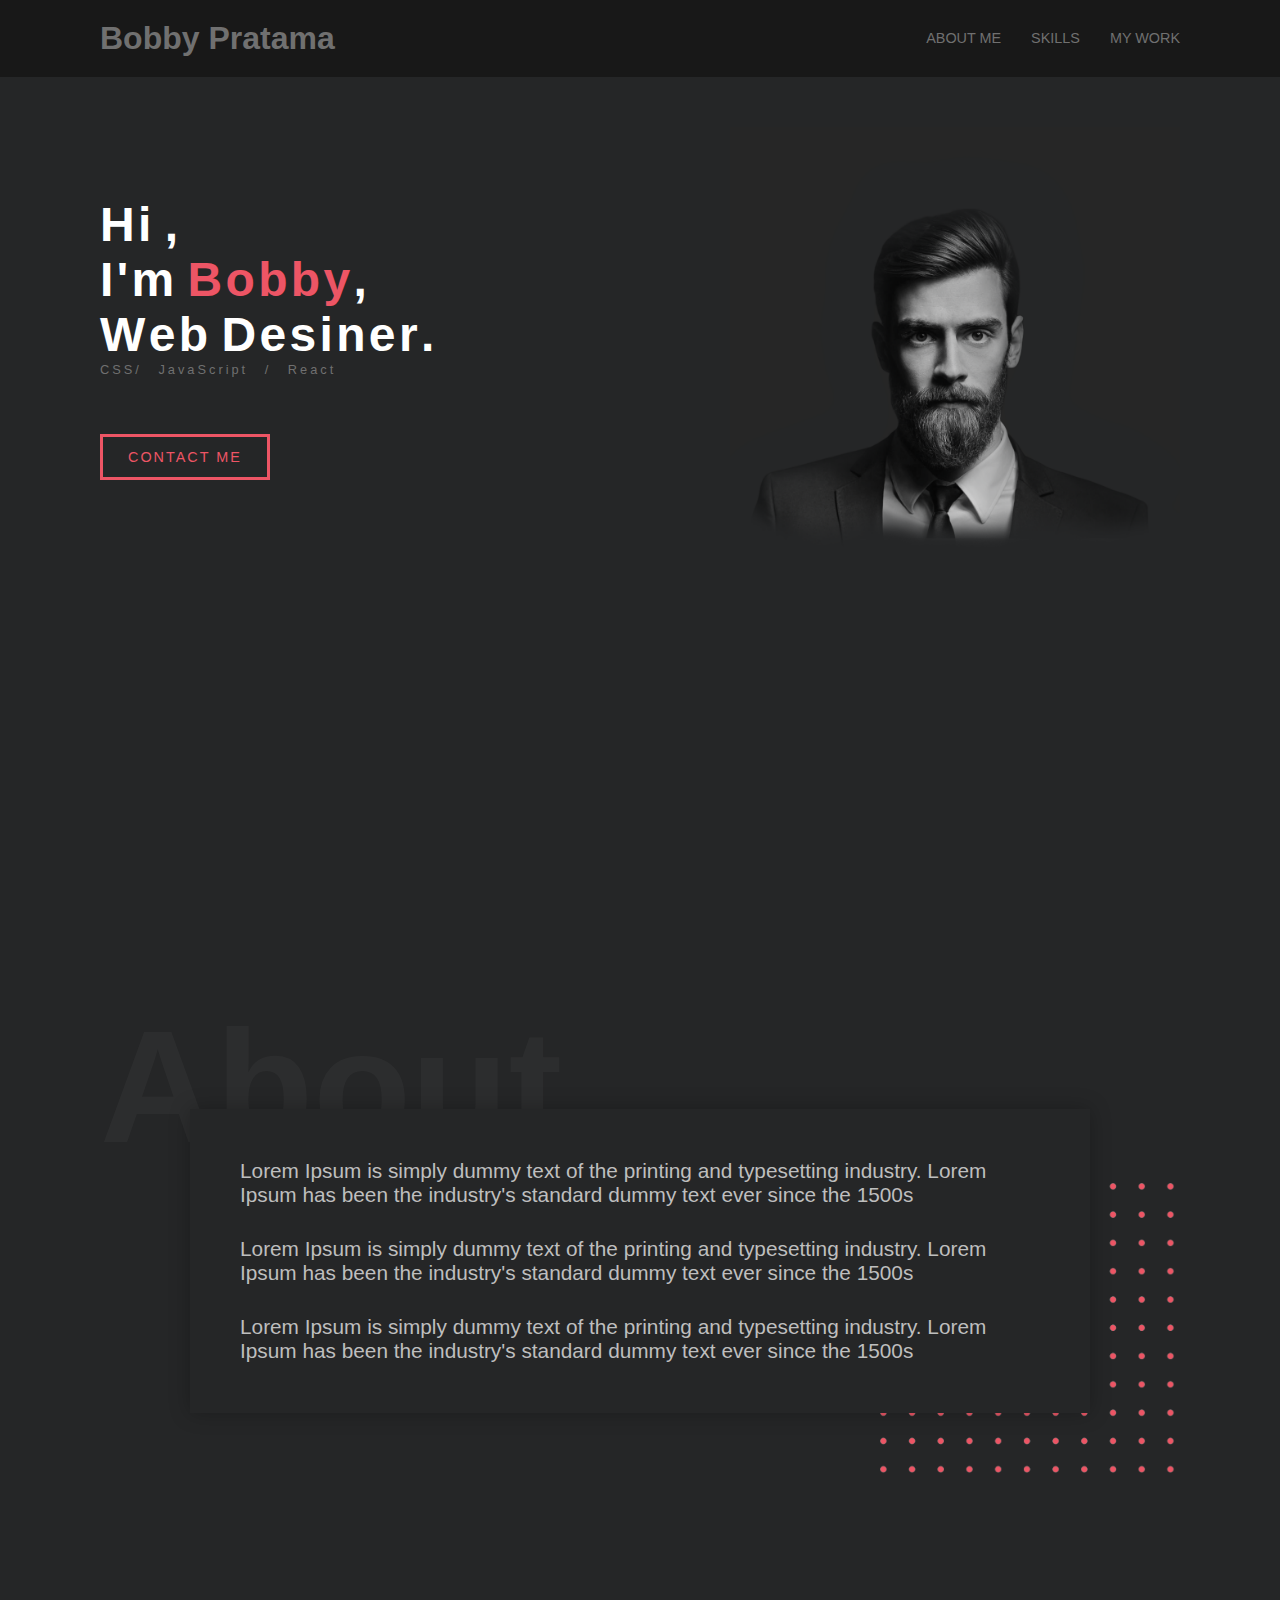
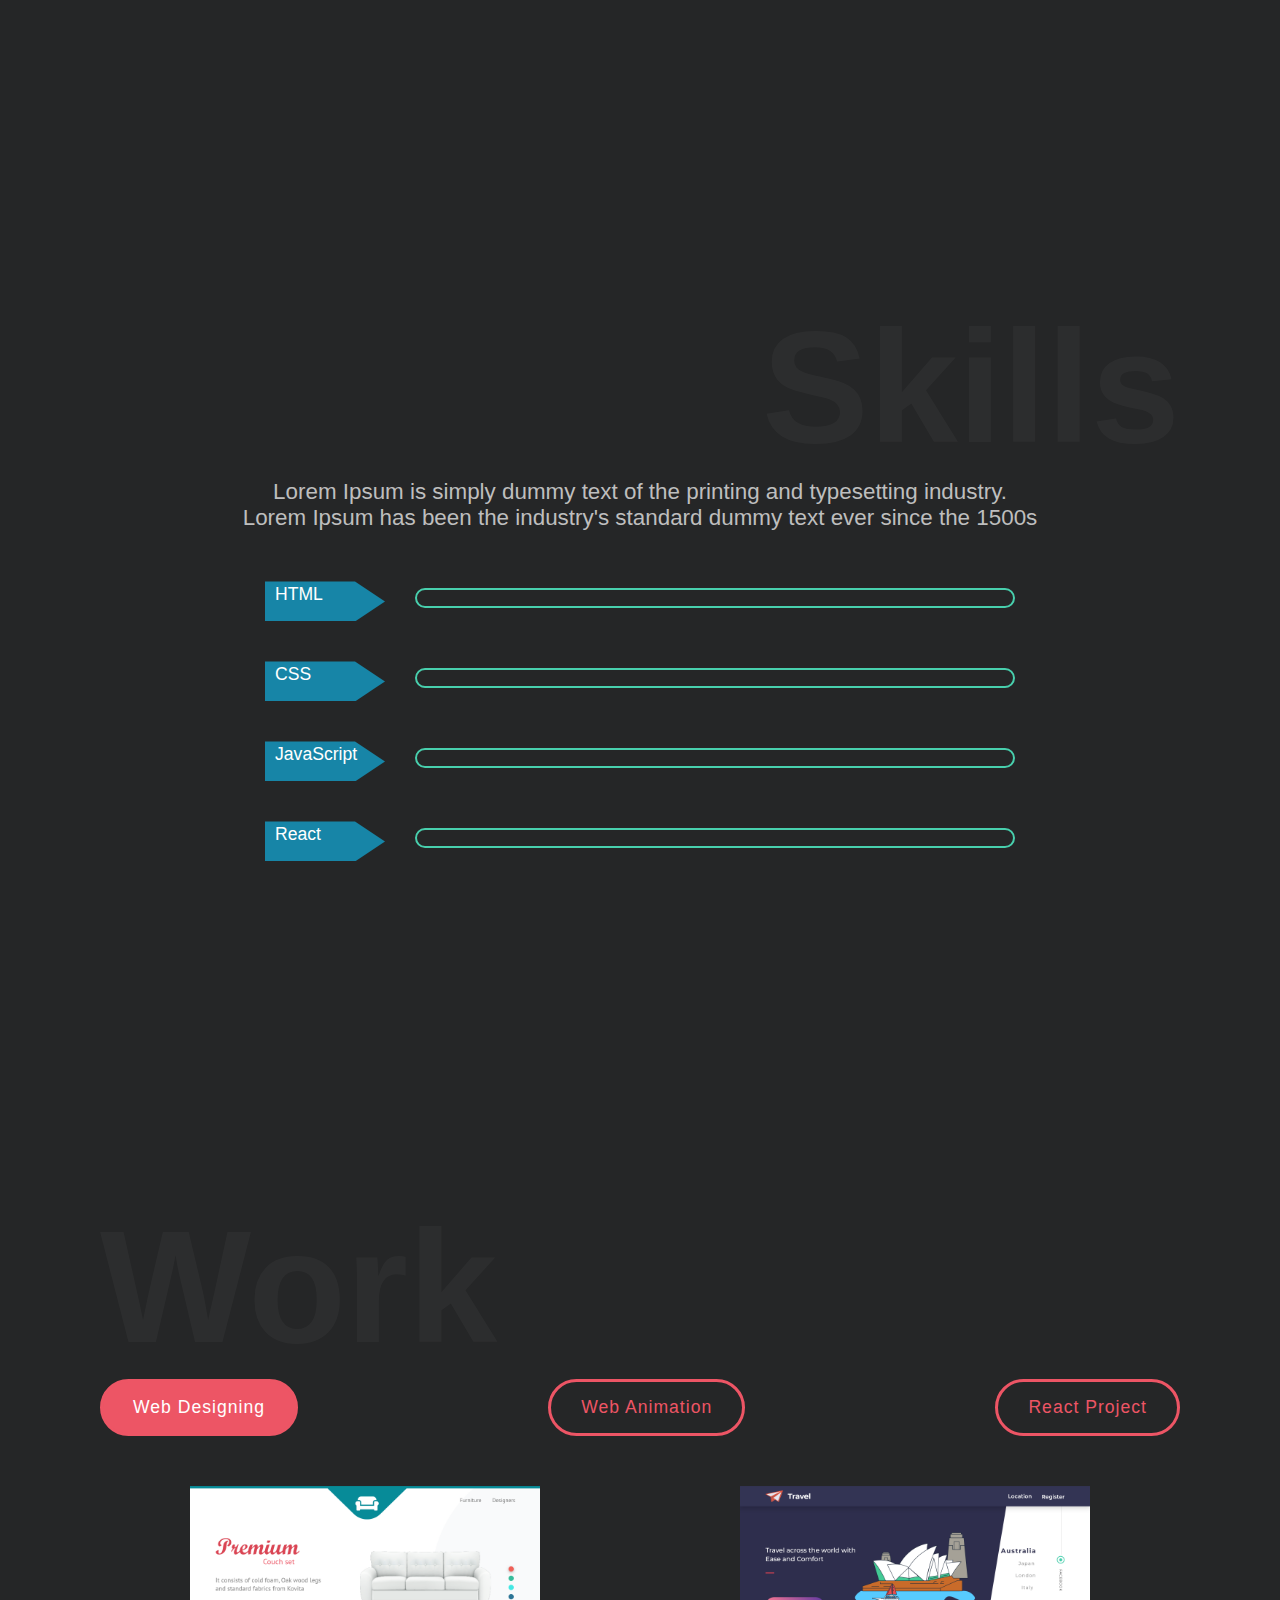
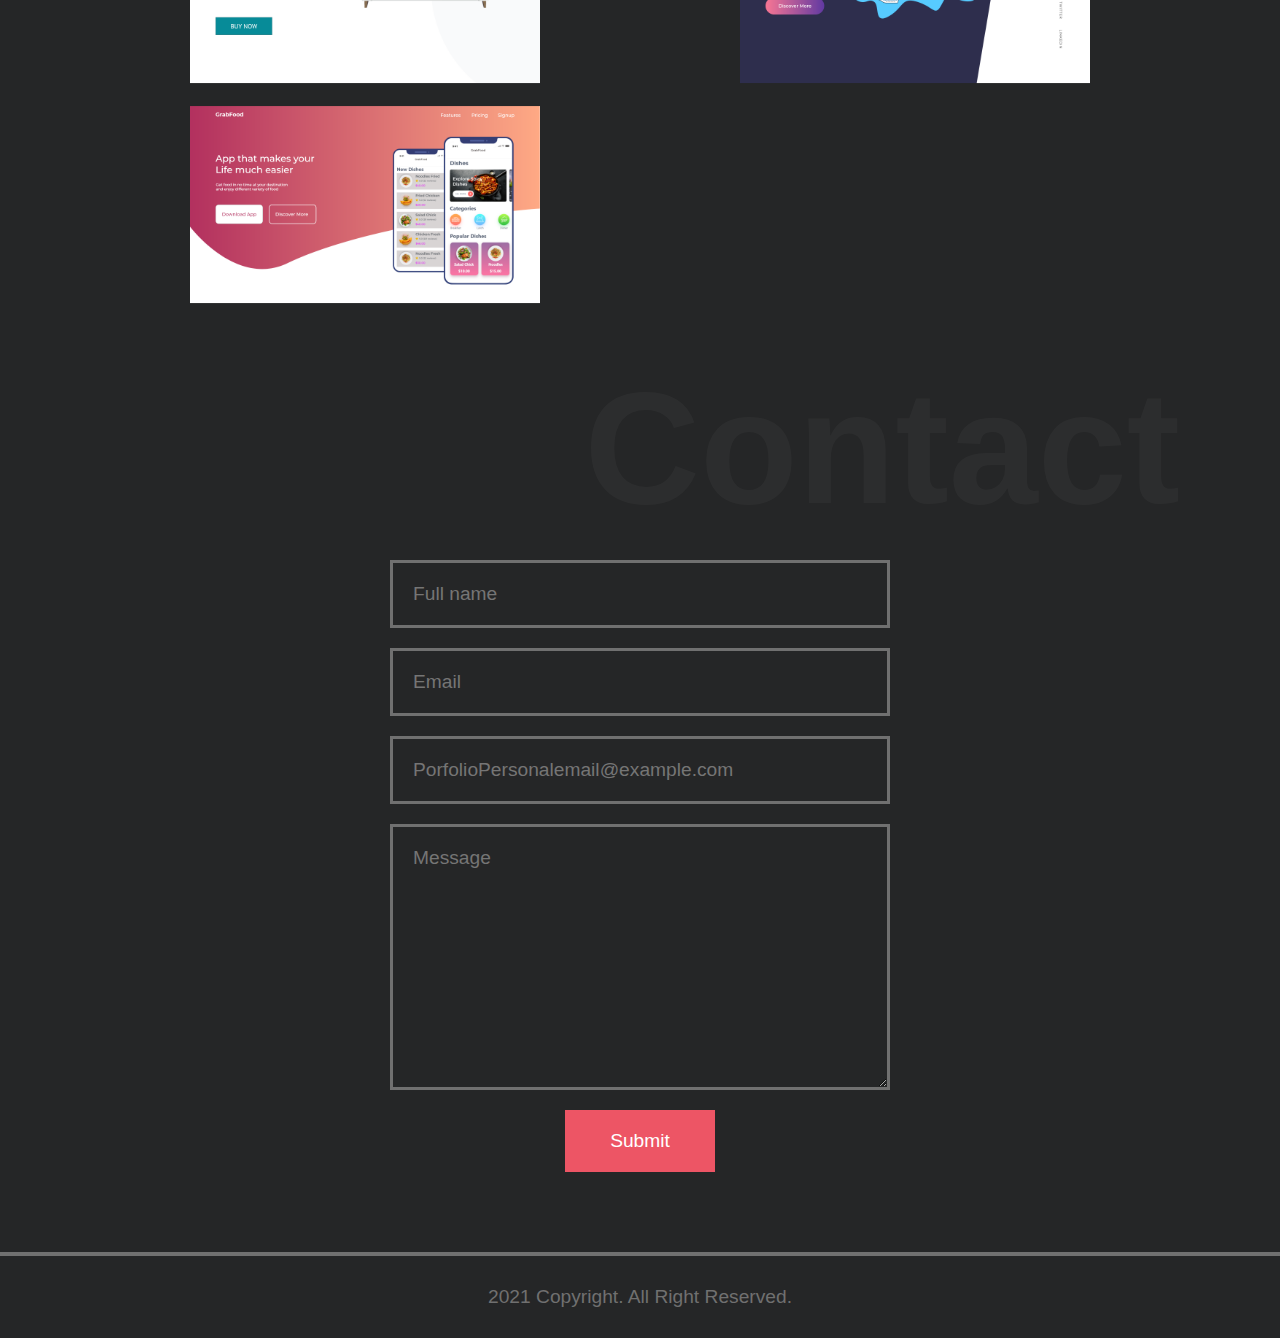
<file: Portfilio/index.html>
<!DOCTYPE html>
<html lang="en">
    
<head>
    <meta charset="UTF-8">
    <meta http-equiv="X-UA-Compatible" content="IE=edge">
    <meta name="viewport" content="width=device-width, initial-scale=1.0">
    <link rel="stylesheet" href="css/style.css">
    <link rel="stylesheet" href="css/animate.css">
    <title>My Portfolio</title>
</head>
<body>
    

    <div class="container navbar">
        <header>
            <div class="lgo">
                <h1>Bobby Pratama</h1>
            </div>

            <nav>
                <ul>
                    <li><a href="#about">About me</a></li>
                    <li><a href="#skills">Skills</a></li>
                    <li><a href="#work">My Work</a></li>
                </ul>
            </nav>

        </header>
    </div>




    <div class="container main-info-section">
        <div class="text">
            <h1>
                <span>H</span>
                <span class="m-left">i</span>
                <span class="m-lft">,</span>
                <br>   
                <span>I </span>
                <span class="m-left">'</span>
                <span class="m-left">m</span>
                <span class="name">B</span>
                <span class="m-left name">o</span>
                <span class="m-left name">b</span>
                <span class="m-left name">b</span>
                <span class="m-left name">y</span>
                <span class="m-left">,</span>
                <br>
                <span>W</span>
                <span class="m-left">e</span>
                <span class="m-left">b</span>
                <span>D</span>
                <span class="m-left">e</span>
                <span class="m-left">s</span>
                <span class="m-left">i</span>
                <span class="m-left">n</span>
                <span class="m-left">e</span>
                <span class="m-left">r</span>
                <span class="m-left">.</span>

            </h1>
            <p>CSS/ JavaScript / React</p>
            <a href="#contact">Contact Me</a>
        </div>
        <div class="profile-image">
            <img src="img/profile-image.png" alt="">
        </div>
    </div>

    <div class="container about" id="about">
        <h1>About</h1>
        <div class="about-me-info">
            <p>Lorem Ipsum is simply dummy text of the printing and typesetting industry. Lorem Ipsum has been the industry's standard 
            dummy text ever since the 1500s</p>
            <p>Lorem Ipsum is simply dummy text of the printing and typesetting industry. Lorem Ipsum has been the industry's standard 
            dummy text ever since the 1500s</p>
            <p>Lorem Ipsum is simply dummy text of the printing and typesetting industry. Lorem Ipsum has been the industry's standard 
            dummy text ever since the 1500s</p>
        </div>
        <img src="img/dotted-shape.png" alt="">
    </div>

    <div class="container skills" id="skills">

        <h1>Skills</h1>
        <p class="skills-info">Lorem Ipsum is simply dummy text of the printing and typesetting industry. Lorem Ipsum has been the industry's standard 
            dummy text ever since the 1500s
        </p>
        <div class="html">
            <div class="tag-html">
                <p>HTML</p>
            </div>
            <div class="progressbar">
                <div class="bar-html"></div>
            </div>
        </div>
        <div class="html">
            <div class="tag-css">
                <p>CSS</p>
            </div>
            <div class="progressbar">
                <div class="bar-css"></div>
            </div>
        </div>
        <div class="html">
            <div class="tag-javascript">
                <p>JavaScript</p>
            </div>
            <div class="progressbar">
                <div class="bar-javascript"></div>
            </div>
        </div>
        <div class="html">
            <div class="tag-react">
                <p>React</p>
            </div>
            <div class="progressbar">
                <div class="bar-react"></div>
            </div>
        </div>
    </div>


    <div class="container work" id="work">
        <h1>Work</h1>
        <div class="work-category">
            <button id="designing" class="active" onclick="showRequiredCategory(this)">Web Designing</button>
            <button id="animation" onclick="showRequiredCategory(this)">Web Animation</button>
            <button id="project" onclick="showRequiredCategory(this)">React Project</button>
        </div>
        <div class="category-designing showCategory">
            <a href=""><img src="img/1.png"></a>
            <a href=""><img src="img/2.png"></a>
            <a href=""><img src="img/3.png"></a>
            
        </div>
        <div class="category-animation hideCategory">
            <a href=""><img src="img/1.png"></a>
            <a href=""><img src="img/2.png"></a>
            <a href=""><img src="img/3.png"></a>
            <a href=""><img src="img/3.png"></a>
            
        </div>
        <div class="category-project hideCategory">
            <a href=""><img src="img/1.png"></a>
            <a href=""><img src="img/2.png"></a>
            <a href=""><img src="img/3.png"></a>
            <a href=""><img src="img/2.png"></a>
            
        </div>
    </div>
    <div class="container contact" id="contact">
        <h1>Contact</h1>
        <form>
            <input type="text" name="name" placeholder="Full name">
            <input type="email" placeholder="Email">
            <input type="email" placeholder="PorfolioPersonalemail@example.com" disabled>
            <textarea name="message" cols="30" rows="10" placeholder="Message"></textarea>
            <input type="submit">
        </form>
    </div>

    <footer>
        <hr>
        <p>2021 Copyright. All Right Reserved.</p>
    </footer>

    <script src="js/ScrollMagic.min.js"></script>
    <script src="js/animation.gsap.min.js"></script>
    <script src="js/TimelineLite.min.js"></script>
    <script src="js/CSSPlugin.min.js"></script>
    <script src="js/TweenMax.min.js"></script>
    <script src="js/script.js"></script>
</body>
</html>
</file>
<file: Portfilio/css/style.css>
*{
  margin: 0;
  padding: 0;
  box-sizing: border-box;
  font-family: "PT Sans", sans-serif;
}

html {
  scroll-behavior: smooth;
}

.container{
  padding: 0 100px 0 100px;
}

nav ul,
.main-info-section,
.work-category {
  display: flex;
  flex-wrap: wrap;
  justify-content: space-between;
}

body{
  background-color: #252627;
}

header{
  display: flex;
  flex-wrap: wrap;
  justify-content: space-between;
  padding: 20px 0px;
}

.navbar{
  background-color: #181818;
}

header h1,
header a,
.text p,
.about h1,
.skills h1,
.work h1,
.contact h1{
  color: #707070;
}

li {
  list-style: none;
  margin-left: 30px;
}

a{
  text-decoration: none;
  font-size: .9rem;
  text-transform: uppercase;
  position: relative;
  top: 50%;
  bottom: 50%;
  transform: translateY(-50%);
}

.main-info-section {
  height: calc(100vh - 81.6px);
}

.text{
  margin-top: 120px;
}
.text h1{
  color: #fff;
  font-size: 3rem;
  cursor: context-menu;
}

.text span {
  display: inline-block;
}

span:hover{
  color: #48cfad;
  transition: all .5s;
}

span.name{
  color: #ed5565;
}

span.m-left{
  margin-left: -10px;
}

.text p{
  letter-spacing: 3px;
  word-spacing: 10px;
  font-size: .8rem;
}

.text a{
  padding: 12px 25px;
  background-color: none;
  border: 3px solid #ed5565;
  color: #ed5565;
  letter-spacing: 2px;
  position: relative;
  top: 80px;
  overflow: hidden;
  transition:all .5s;
  display: inline-block;
}

.text a:hover {
  color: #fff;
}

.text a::before{
  content: '';
  background-color: #ed5565;
  position: absolute;
  left: 0;
  top: 0;
  width: 100%;
  height: 0%;
  z-index: -1;
  transition: .5s;
}

.text a:hover::before{
  height: 100%;
}

.profile-image img{
  width: 450px;
  margin-top: 50px;
}

.about{
  height: 100vh;
  margin-top: 100px;
}

.about h1,
.work h1 {
  font-size: 10rem;
  z-index: 0;
  opacity: .1;
}

.about-me-info{
  max-width: 900px;
  background-color: #252627;
  box-shadow: 0 0 1.2rem rgba(0, 0, 0, .25);
  padding: 50px;
  position: relative;
  top: -70px;
  left: 50%;
  right: 50%;
  transform: translateX(-50%);
  z-index: 1;
}

.about-me-info p{
  font-size: 1.3rem;
  color: #bebebe;
}

.about-me-info p:nth-child(2),
.about-me-info p:last-child {
  margin-top: 30px;
}

.about img{
  width: 300px;
  position: relative;
  top: -300px;
  left: calc(100% - 100px);
  right: calc(100% - 100px);
  transform: translateX(calc(-100% + 100px));
}

.skills {
  height: 100vh;
}

.skills h1, 
.contact h1{
  text-align: right;
  font-size: 10rem;
  opacity: .1;
}

.skills-info{
  font-size: 1.4rem;
  color: #bebebe;
  max-width: 800px;
  position: relative;
  left: 50%;
  right: 50%;
  transform: translateX(-50%);
  text-align: center;
  margin-bottom: 50px;
}

.html{
  display: flex;
  flex-wrap: wrap;
  justify-content: center;
  margin-bottom: 40px;
}

div[class^='tag-'] {
  clip-path: polygon(75% 0%, 100% 50%, 75% 100%, 0% 100%, 0% 50%, 0% 0%);
  width: 120px;
  height: 40px;
  background-color: #1785a7;
  margin-right: 30px;
}

div[class^='tag-'] p{
  color: #fff;
  text-align: left;
  padding-left: 10px;
  font-size: 1.1rem;
  padding-top: 3px;
}

.progressbar {
  position: relative;
  width: 600px;
  height: 20px;
  border: 2px solid #48cfad;
  border-radius: 20px;
  margin-top: 7px;
}

div[class^='bar-'] {
  position: absolute;
  background-color: #48cfad;
  height: 10px;
  border-radius: 20px;
  margin: 2.7px;
}

.bar-html,
.bar-css,
.bar-javascript,
.bar-react {
  width: calc(0 - 6px);
}

.work-category button {
  text-transform: capitalize;
  border: 3px solid #ed5565;
  padding: 15px 30px;
  border-radius: 50px;
  color: #ed5565;
  font-size: 1.1rem;
  letter-spacing: 1px;
  background-color: #252627;
  outline: none;
  cursor: pointer;
}

div[class^='category-'] {
  margin-top: 50px;
  display: grid;
  grid-template-columns: repeat(auto-fill, minmax(350px, 1fr));
  grid-gap: 20px;
}

.work a {
  justify-self: center;
  position: relative;
  display: inline-block;
}

.work-category .active {
  background-color: #ed5565;
}

button.active {
  color: #fff;
}

.work a img {
  width: 350px;
  justify-self: center;
}

div.hideCategory {
  display: none;
}

.showCategory {
  display: block;
}

.contact {
  margin-top: 50px;
}

form input,
form textarea {
  display: block;
  width: 500px;
  padding: 20px;
  background-color: #252627;
  border: 3px solid #707070;
  margin: 20px 0;
  outline: none;
  font-size: 1.2rem;
  color: #fff;
  position: relative;
  left: 50%;
  right: 50%;
  transform: translateX(-50%);
}

form input:last-child {
  width: 150px;
  background-color: #ed5565;
  border: none;
  cursor: pointer;
}

footer hr {
  border: 2px solid #707070;
  margin-top: 80px;
}

footer p{
  text-align: center;
  color: #707070;
  font-size: 1.2rem;
  padding: 30px;
}
</file>
